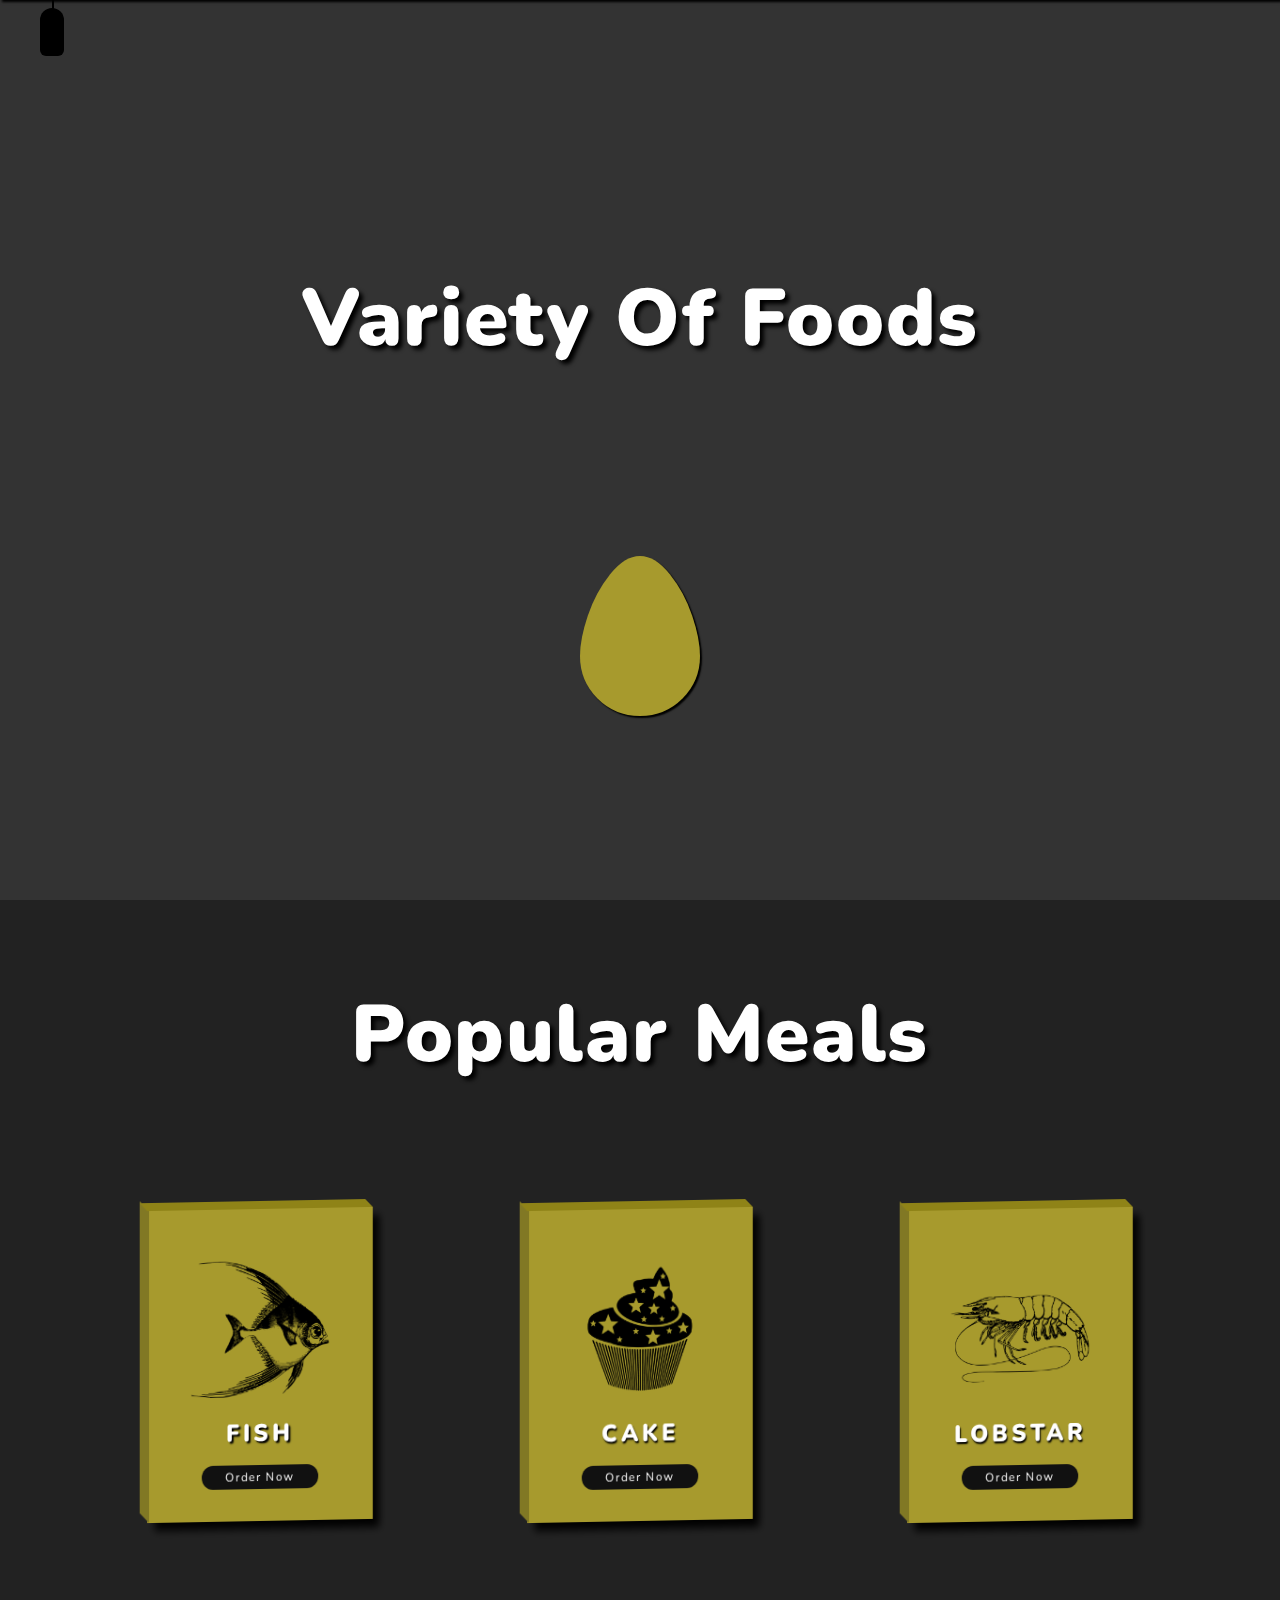
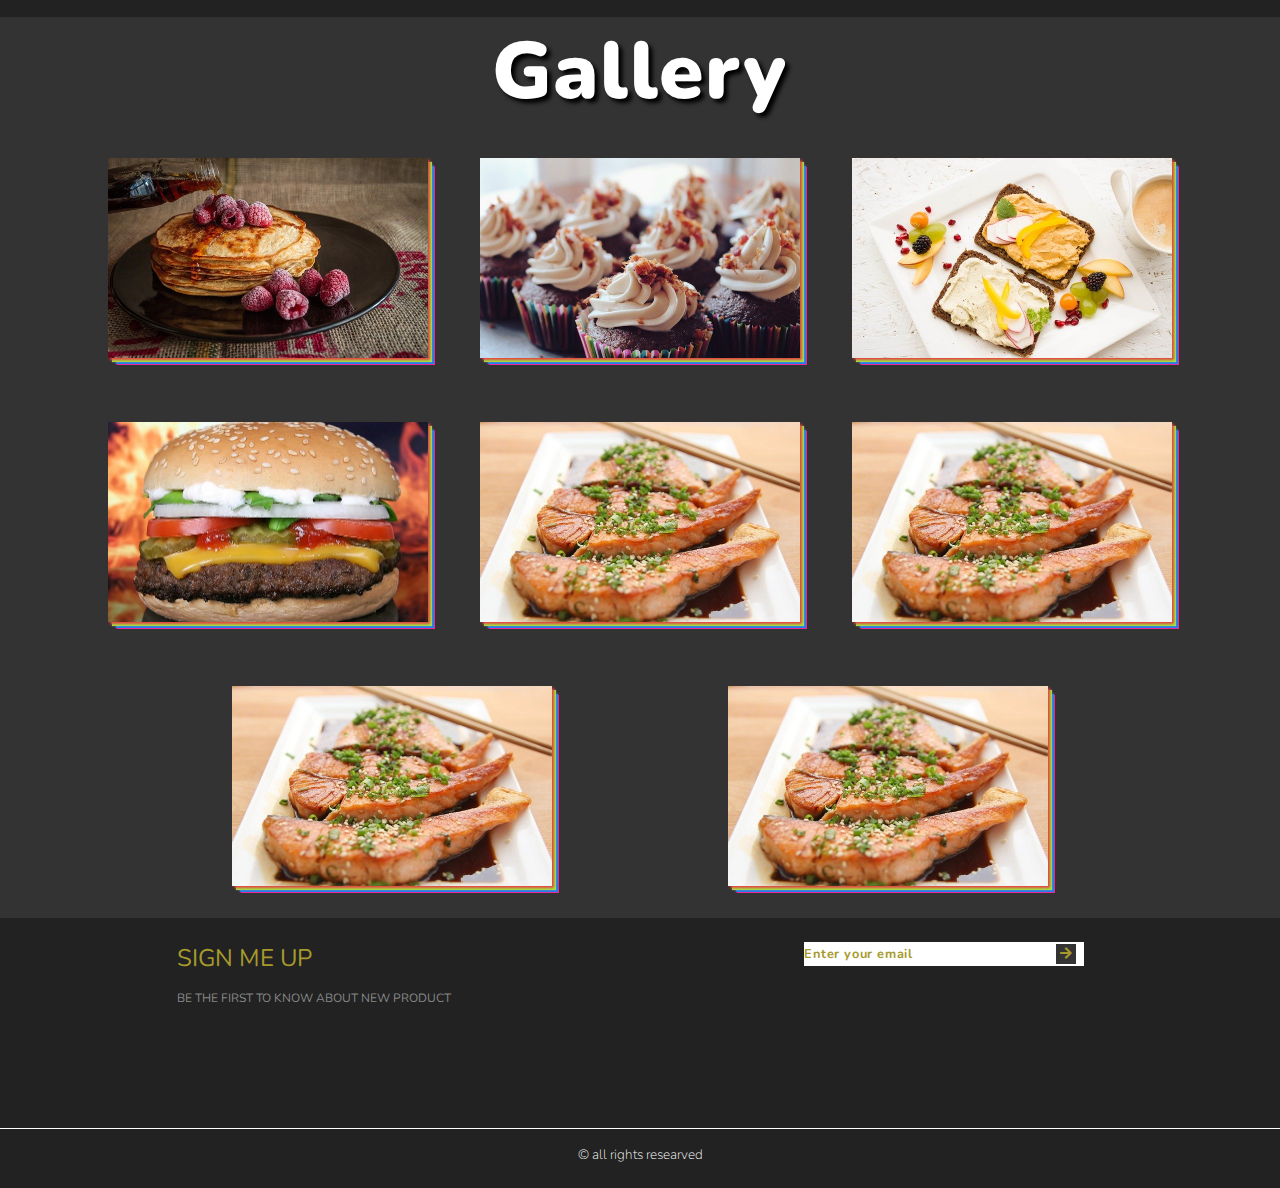
<file: food-website/index.html>
<!DOCTYPE html>
<html lang="en">

<head>
    <meta charset="UTF-8">
    <meta name="viewport" content="width=device-width, initial-scale=1.0">
    <title>Foods</title>
    <link rel="stylesheet" href="style.css">
    <link rel="stylesheet" href="https://cdnjs.cloudflare.com/ajax/libs/font-awesome/5.15.1/css/all.min.css">
</head>

<body>

    <!-- Navbar starts -->
    <nav class="navbar target">
        <a href="#" class="navbar-link">
            <i class="fas fa-home"></i>
            <span>Home</span>
        </a>
        
        <a href="#" class="navbar-link">
            <i class="fas fa-utensils"></i>
            <span>Meals</span>
        </a>
        <a href="#" class="navbar-link">
            <i class="fas fa-hamburger"></i>
            <span>Burger</span>
        </a>
        <a href="#" class="navbar-link">
            <i class="fas fa-pizza-slice"></i>
            <span>Pizza</span>
        </a>
        <a href="#" class="navbar-link">
            <i class="fas fa-blender-phone"></i>
            <span>Phone</span>
        </a>

    </nav>
    <div class="menu target"></div>
    <!-- Navbar ends -->
    <div class="container">
        <!-- section-1 starts-->
        <div class="section-1">
            <div class="section-heading">
                variety of foods
            </div>
            <div class="section-1-icons">
                <i class="fas fa-egg change"></i>
                <i class="fas fa-stroopwafel"></i>
                <i class="fas fa-hotdog"></i>
                <i class="fas fa-drumstick-bite"></i>
                <i class="fas fa-cheese"></i>
                <i class="fas fa-ice-cream"></i>
                <i class="fas fa-fish"></i>
                <i class="fas fa-seedling"></i>
            </div>
        </div>
        <!-- section-1 ends -->

        <!--  section-1 starts -->
        <section class="section-2">
            <h1 class="section-heading">
                Popular Meals
            </h1>
            <div class="card-container">
                <div class="card">
                    <img src="images/card-img-1.png" class="card-img" alt="">
                    <h3 class="card-name">Fish</h3>
                    <button class="card-btn">Order Now</button>
                </div>

                <div class="card">
                    <img src="images/card-img-2.png" class="card-img" alt="">
                    <h3 class="card-name">Cake</h3>
                    <button class="card-btn">Order Now</button>
                </div>
                <div class="card">
                    <img src="images/card-img-3.png" class="card-img" alt="">
                    <h3 class="card-name">Lobstar</h3>
                    <button class="card-btn">Order Now</button>
                </div>

            </div>
        </section>
        <!--  section-1 ends -->
        <!-- section-3 starts -->
        <section class="section-3">
            <h1 class="section-heading">Gallery</h1>
            <div class="gallery">
                <a href="#" class="gallery-link" title="Order Now">
                    <img src="images/gallery-img-1.jpg" alt="" class="food-img">
                    <h3 class="food-name">Pancakes</h3>
                    <p class="food-discription">Lorem ipsum dolor sit amet consectetur adipisicing elit. Repellendus doloribus rerum cumque, voluptatum porro sequi.</p>
                </a>
                
                <a href="#" class="gallery-link" title="Order Now">
                    <img src="images/gallery-img-2.jpg" alt="" class="food-img">
                    <h3 class="food-name">Cupcakes</h3>
                    <p class="food-discription">Lorem ipsum dolor sit amet consectetur adipisicing elit. Repellendus doloribus rerum cumque, voluptatum porro sequi.</p>
                </a>
                <a href="#" class="gallery-link" title="Order Now">
                    <img src="images/gallery-img-3.jpg" alt="" class="food-img">
                    <h3 class="food-name">Hummas</h3>
                    <p class="food-discription">Lorem ipsum dolor sit amet consectetur adipisicing elit. Repellendus doloribus rerum cumque, voluptatum porro sequi.</p>
                </a>
                <a href="#" class="gallery-link" title="Order Now">
                    <img src="images/gallery-img-4.jpg" alt="" class="food-img">
                    <h3 class="food-name">Food Burger</h3>
                    <p class="food-discription">Lorem ipsum dolor sit amet consectetur adipisicing elit. Repellendus doloribus rerum cumque, voluptatum porro sequi.</p>
                </a>
                <a href="#" class="gallery-link" title="Order Now">
                    <img src="images/gallery-img-5.jpg" alt="" class="food-img">
                    <h3 class="food-name">Salmon</h3>
                    <p class="food-discription">Lorem ipsum dolor sit amet consectetur adipisicing elit. Repellendus doloribus rerum cumque, voluptatum porro sequi.</p>
                </a>
                <a href="#" class="gallery-link" title="Order Now">
                    <img src="images/gallery-img-5.jpg" alt="" class="food-img">
                    <h3 class="food-name">Salmon</h3>
                    <p class="food-discription">Lorem ipsum dolor sit amet consectetur adipisicing elit. Repellendus doloribus rerum cumque, voluptatum porro sequi.</p>
                </a>
                
                <a href="#" class="gallery-link" title="Order Now">
                    <img src="images/gallery-img-5.jpg" alt="" class="food-img">
                    <h3 class="food-name">Salmon</h3>
                    <p class="food-discription">Lorem ipsum dolor sit amet consectetur adipisicing elit. Repellendus doloribus rerum cumque, voluptatum porro sequi.</p>
                </a>
                <a href="#" class="gallery-link" title="Order Now">
                    <img src="images/gallery-img-5.jpg" alt="" class="food-img">
                    <h3 class="food-name">Salmon</h3>
                    <p class="food-discription">Lorem ipsum dolor sit amet consectetur adipisicing elit. Repellendus doloribus rerum cumque, voluptatum porro sequi.</p>
                </a>


            </div>
        </section>
        <!-- section-3 ends -->
        <!-- section-4 starts -->
        <section class="section-4">
            <div class="section-4-text">
                <h2 class="section-4-heading">
                    Sign Me Up
                </h2>
                <p class="section-4-paragraph">
                    Be the First to know about new product
                </p>
            </div>
            <form class="signup-form">
                <input type="email" class="signup-form-input" placeholder="Enter your email">
                <button type="submit" class="signup-btn">
                    <i class="fas fa-arrow-right"></i>
                </button>
            </form>
            <p class="copyright">
                &copy; all rights researved
            </p>
        </section>
        <!-- section-4 ends -->
    </div>

    <script src="script.js"></script>
</body>

</html>
</file>
<file: food-website/style.css>
@import url('https://fonts.googleapis.com/css2?family=Nunito:wght@200;300;400;500;600;700;800;900;1000&family=Pacifico&family=Roboto:wght@300;400;500;700&family=Rubik:ital,wght@0,300;0,400;0,500;0,600;1,300;1,400;1,500&display=swap');

/**    
    common styles starts
    common styles ends

**/

*{
    margin: 0;
    padding: 0;
    box-sizing: border-box;
    text-decoration: none;
    outline: none;
    font-family: 'Nunito', sans-serif;
    font-weight: 400 ;
}

html {
    font-size: 62.5%;
}
.section-heading{
    font-size: 10rem;
    color: #fff;
    text-transform: capitalize;
    font-weight: 900;
    text-shadow: .5rem .5rem .5rem #000;
    letter-spacing: 0.2rem;
    text-align: center;
}
/* common styles ends */

/* navigation section starts */
 .navbar{
    width: 100%;
    height: 14rem;
    background-color: #000;
    position: fixed;
    top: -14rem;
    z-index: 99;
    display: flex;
    align-items: center;
    justify-content: center;
    box-shadow: .3rem .3rem .3rem #000;
    /* display: none; */
    transition: top 0.5s;

 }
 .navbar.change{
    top: 0;
    transition: top 0.5s .2s;
 }
.navbar-link{
    color: #aaa;
    text-decoration: none;
    margin: 0 4rem;
    display: flex;
    flex-direction: column;
    justify-content: center;
    align-items: center;
    transition: all 0.5s;
}
.navbar-link:hover{
    color: #fff;
}

.navbar-link i{
    font-size: 7rem;
}
.navbar-link span{
    font-size: 2.5rem;
    font-weight: 900;
    letter-spacing: .5rem;
    margin-top: .5rem;
}

/* menu icon style */
.menu{
    width: 3rem;
    height: 6rem;
    background: #000;
    position: fixed;
    top: 1rem;
    left: 5rem;
    border-radius: 30rem 30rem 15rem 15rem;
    box-shadow: .1rem .1rem .1rem #000,-.1rem -1rem -1rem #000;
    transition: all 0.5s;

}
/* navbar menu functional class */
.menu.change{
    top: 15rem;

}
.menu::before{
    content: '';
    width: .2rem;
    height: 20rem;
    background: #000;
    position: absolute;
    top: -15.5rem;
    left: 1.5rem;
}
/* navigation section  ends */

/* section 1 styles starts */
.section-1{
    width: 100%;
    height: 100vh;
    background: #333;
    display: flex;
    flex-direction: column;
    justify-content: space-evenly ;
    align-items: center;
}

.section-1-icons i{
    font-size: 20rem;
    color: #a79a2d;
    text-shadow: .2rem .2rem .2rem #000;
    position: absolute;
    transform: translate(-50%,-50%) scale(0);
    transition: all 0.3s;
}

.section-1-icons i.change{
    transform: translate(-50%,-50%) scale(1);
    transition: all 0.3s 0.3s;

}
/* section 1 styles ends */


/* section 2 starts */
.section-2{
    width: 100%;
    /* height: 100vh; */
    background: #222;
    display: flex;
    flex-direction: column;
    justify-content: space-between;
    padding: 10rem 0;

}
.card-container{
    display: flex;
    justify-content: space-evenly;

}
.card{
    margin-top: 5rem;
    width: 30rem;
    background-color: #a79a2d;
    display: flex;
    flex-direction: column;
    padding: 4rem;
    justify-content: space-between;
    align-items: center;
    box-shadow: 1rem 1rem 1rem #000;
    position: relative;
    transform: rotateY(20deg)  skewY(-1deg);
    transition: all 0.4s;
}
.card:hover{
    transform: translateY(-2rem) rotateY(20deg) skewY(-2deg);
    box-shadow: 2rem 2rem 2rem #000;
}
.card::before{
    content: '';
    width: 10px;
    height: 100%;
    background: #817824;
    position: absolute;
    top: 0;
    left: -1rem;
    transform: skewY(45deg);
    transform-origin: right;

}
.card::after{
    content: '';
    width: 100%;
    height: 1rem;
    background: #8f8317;
    position: absolute;
    top: -1rem;
    left: 0;
    transform: skewX(45deg);
    transform-origin: bottom;

}
.card-img{
    width: 100%;
}
.card-name{
    font-size: 3rem;
    font-weight: 900;
    text-transform: uppercase;
    letter-spacing: 0.5rem;
    color: #fff;
    text-shadow: 0.2rem 0.2rem 0.2rem #000;
}
.card-btn{
    width: 70%;
    background-color: #111;
    color: #fff;
    /* padding: ; */
    border-radius: 5rem;
    font-size: 1.5rem;
    margin-top: 2rem;
    padding: 0.5rem;
    letter-spacing: .2rem;
    text-transform: capitalize;
    border: none;
    cursor: pointer;
    box-shadow: -.2rem -.2rem -.2rem #000;

}
/* section 2 ends */

/* section 3 starts */
.section-3{
    background: #333;
}
.gallery{
    width: 90%;
    margin: auto;
    display: flex;
    flex-wrap: wrap;
    justify-content: space-evenly;
    /* margin-top: 10rem; */

    
}
.gallery-link::before{
    content: '';
    position: absolute;
    width: .1rem;
    height: 0;
    background-color: #fff;
    top: 2vw;
    left: 80%;
    transition: all 0.5s;
    z-index: 10;
}
.gallery-link::after{
    content: '';
    position: absolute;
    width: 0;
    height: .1rem;
    background-color: #fff;
    top: 4.5vw;
    left: 1rem;
    transition: all 0.5s;
}
.gallery-link{
    position: relative;
    margin: 4rem 1rem;
}
.food-name{
    position: absolute;
    top: 3rem;
    left: 3rem;
    font-size: 2rem;
    font-weight: 700;
    text-transform: uppercase;
    letter-spacing: 0.1rem;
    color: #fff;
    width: 0;
    overflow: hidden;
    transition: all .9s;

}
.food-discription{
    position: absolute;
    bottom: 5vw;
    left: 2rem;
    width: 70%;
    font-size: 1rem;
    font-weight: 600;
    letter-spacing: .1rem;
    text-transform: uppercase;
    color: #fff;
    opacity: 0;
    transition: all 0.3s;

}
.gallery-link:hover::before{
    height: 80%;
}
.gallery-link:hover::after{
    width: 90%;
}
.gallery-link:hover .food-name{
    width: 100%;
    transition: all .9s .3s;
}
.gallery-link:hover .food-discription{
    opacity: 1;
    visibility: visible;
    transition: all 1s 0.6s;
}
.gallery-link:hover .food-img{
    box-shadow: 1rem 1rem .1rem #e34040, 2rem 2rem .1rem #a2e946, 3rem 3rem .1rem #297ce9, 4rem 4rem 4rem #e92999;
    filter: blur(0.4rem);
    opacity: .5;
    transform: scale(1.1);
}
.food-img{
    width: 20vw;
    height: 15vw;
    object-fit: cover;
    transition: all 0.5s;
    box-shadow: .3rem .3rem .3rem #e34040, 0.5rem .5rem .1rem #a2e946, .7rem .7rem .1rem #297ce9, .9rem .9rem .1rem #e92999
    
}
/* section 3 ends */

/* section 4 starts */
.section-4{
    width: 100%;
    height: 30vh;
    background: #222;
    display: flex;
    justify-content: space-around;
    padding: 3rem 0;
    position: relative;
    align-items: flex-start;
}

.copyright{
    position: absolute;
    bottom: 3rem;

}
.section-4-text{
    text-transform: uppercase;
    margin-bottom: 2rem;

}
.section-4-heading{
    font-size: 3rem;
    color: #a79a2d;
}
.section-4-paragraph{
    font-size: 1.5rem;
    color: #888;
    margin-top: 2rem;
}
.signup-form{
    display: flex;
    align-items: center;

}
.signup-form-input{
    width: 35rem;
    height:3rem;
    padding: .1rem;
    border: .2rem solid #a79a2d;
    border: none;
    outline: none;
    font-size: 1.6rem;
    font-weight: 700;
    letter-spacing: .1rem;
    color: #a79a2d;
}
.signup-form-input::placeholder{
    color: #a79a2d;
}
.signup-btn{
    position: relative;
    left: -3.5rem;
    width: 2.5rem;
    height: 2.5rem;
    background: #333;
    color: #a79a2d;
    border: none;
    outline: none;
}
.copyright{
    position: absolute;
    bottom: 3rem;
    font-size: 1.7rem;
    font-weight: 200;
    color: #fff;
    border-top: .1rem solid #fff;
    padding-top: 2rem;
    width: 100%;
    text-align: center;

}
/* section 4 ends */


/* css media query for responsive */
@media(max-width:1400px){
    html{
        font-size: 50%;
    }
    .section-2{
        height: auto;
        padding: 10rem 0 12rem 0;
    }
    .card-container{
        margin-top: 10rem;
    }
    .gallery-link{
        width: 40rem;
        height: 25rem;
        /* margin: 5rem; */
    }
    .food-img{
        width: 100%;
        height: 100%;
    }
}

@media (max-width:1000px){
    .section-heading{
        font-size: 9rem;
        margin: 0 5rem;
    }
    .card-container{
        flex-wrap: wrap;
    }
    .card{
        margin: 5rem;
    }
}
</file>
